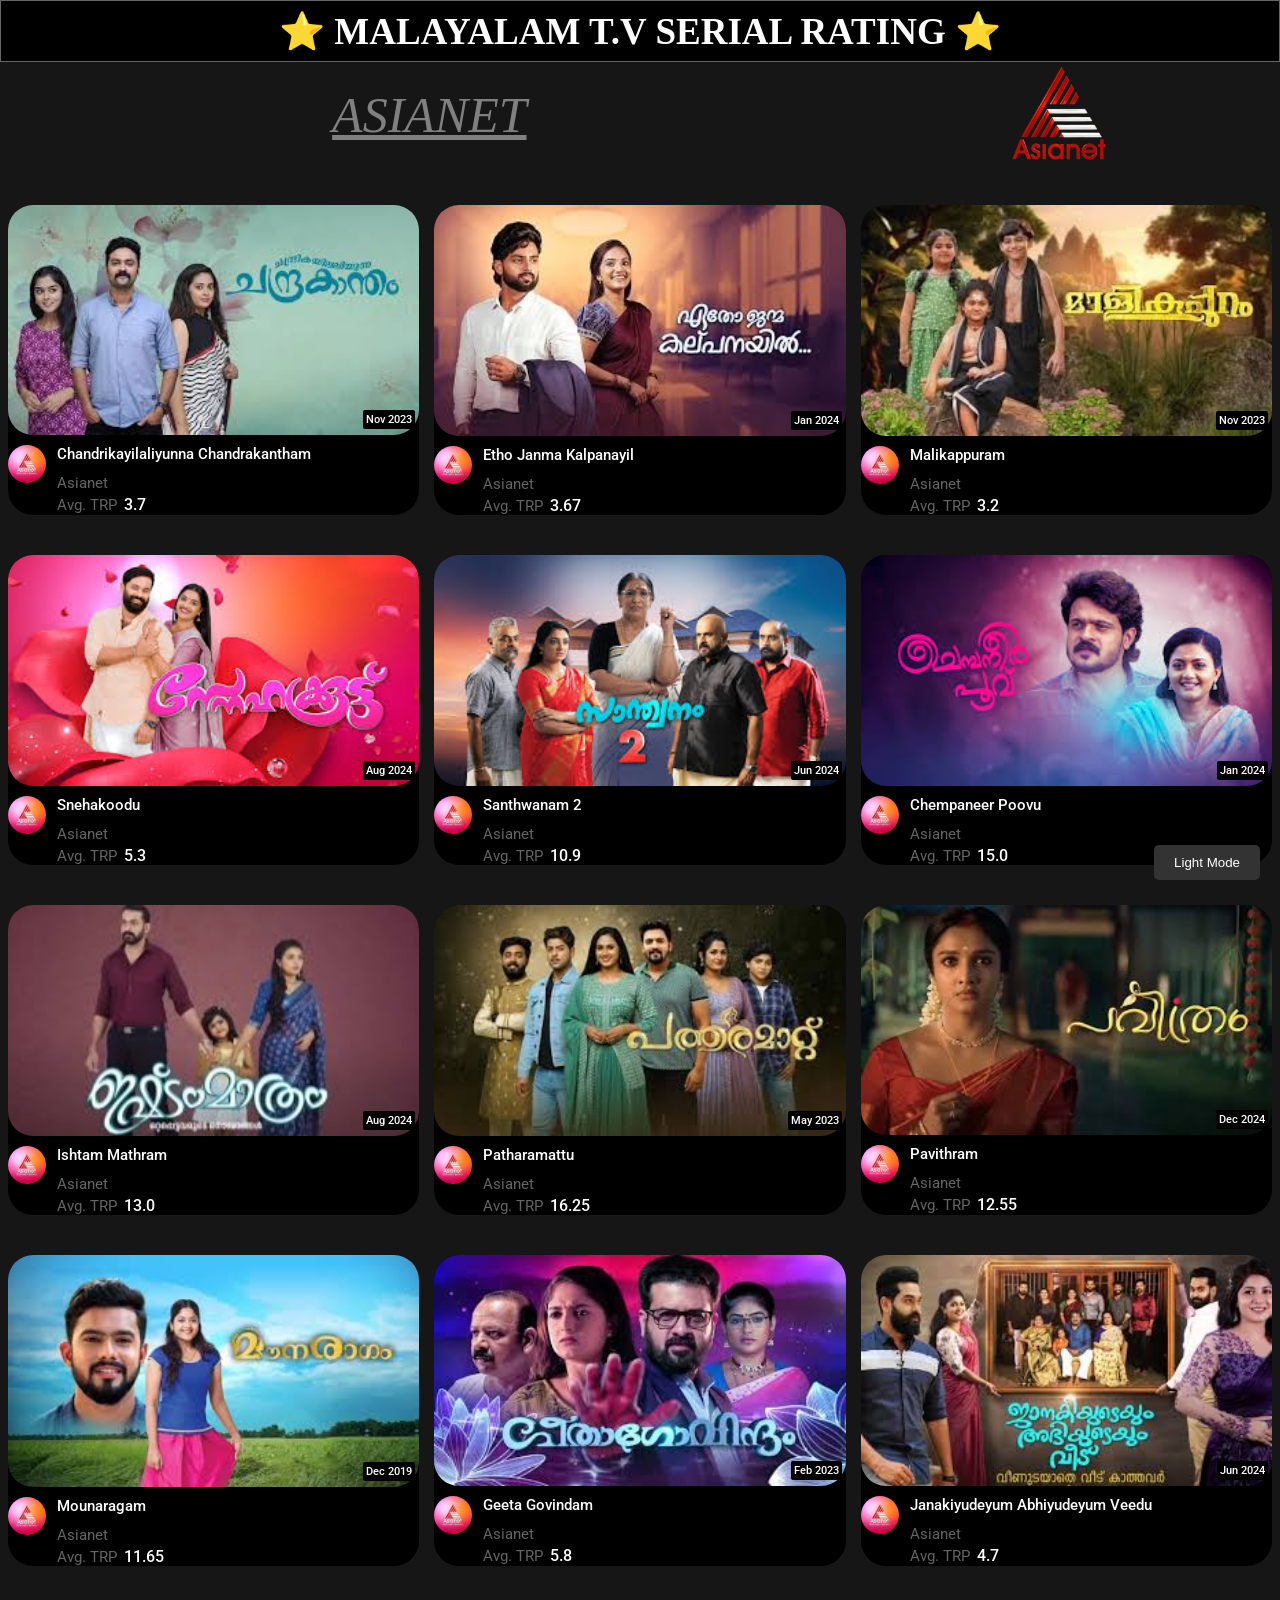
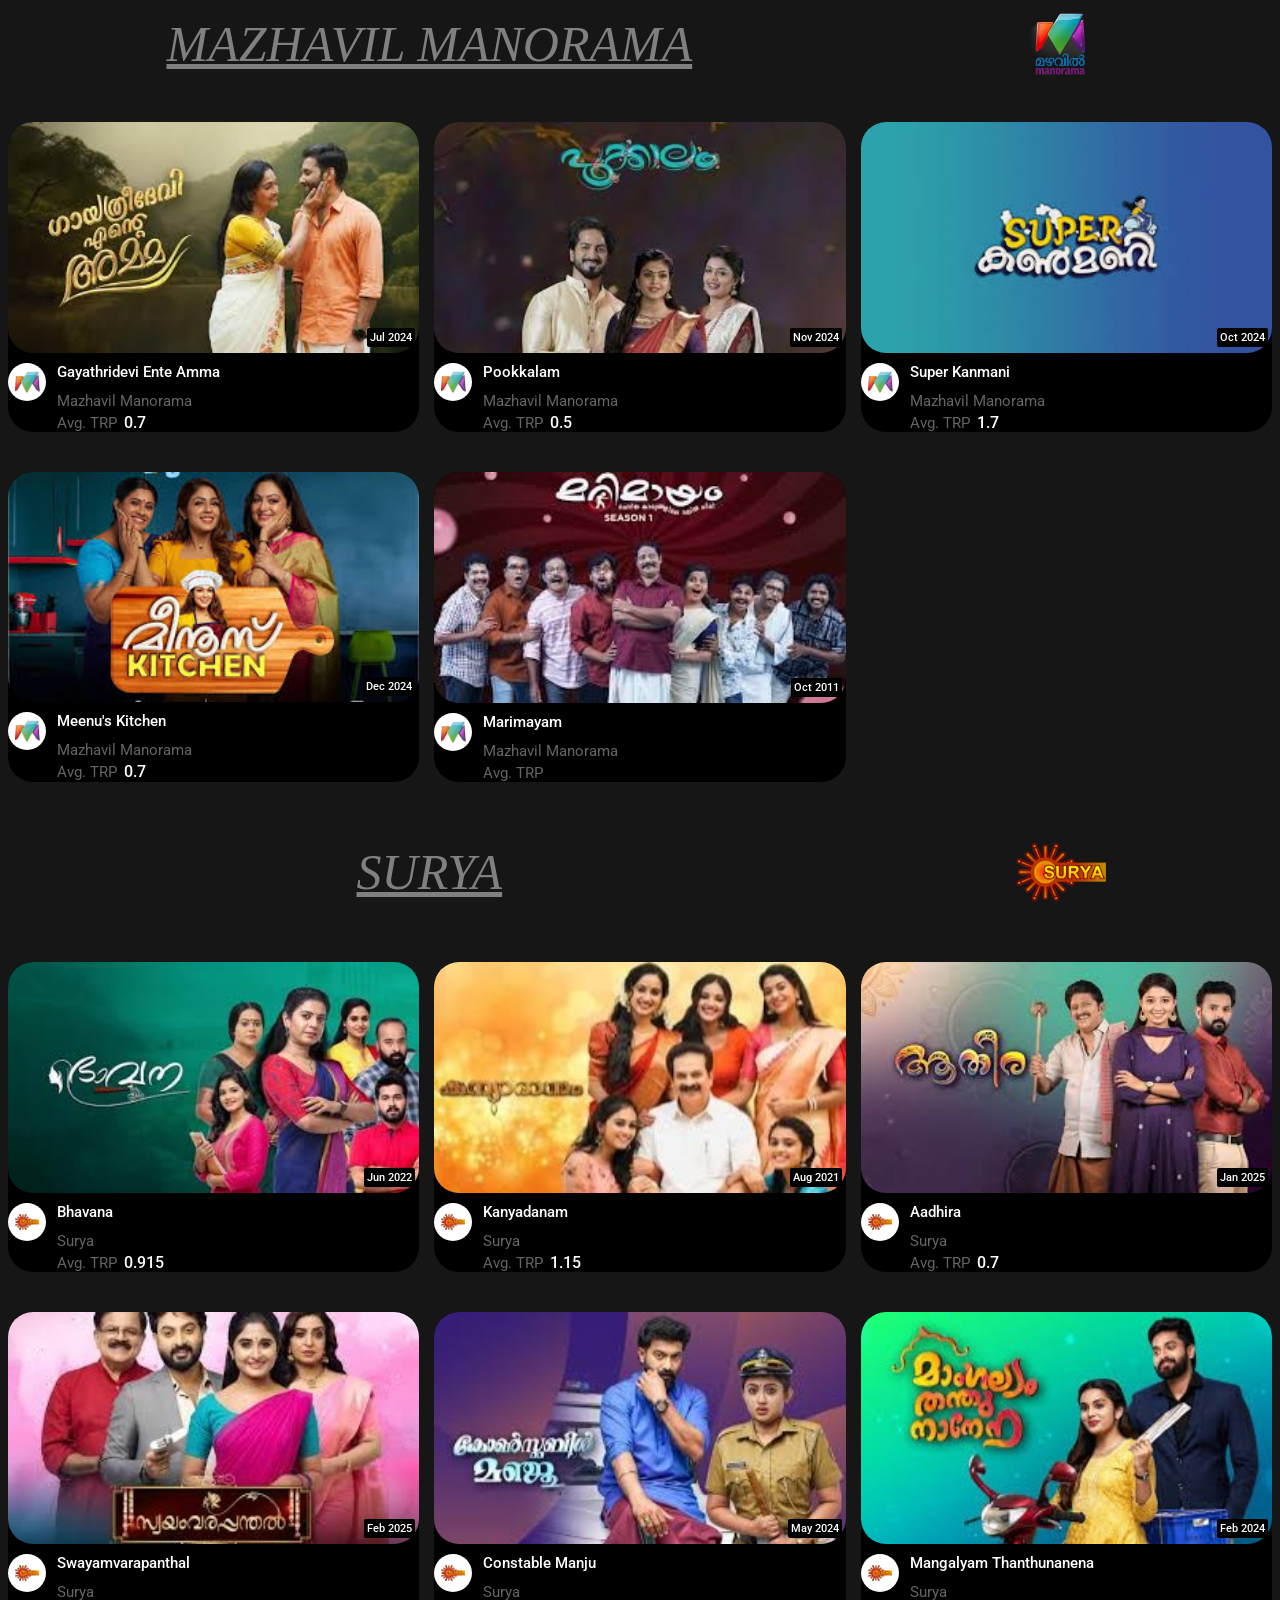
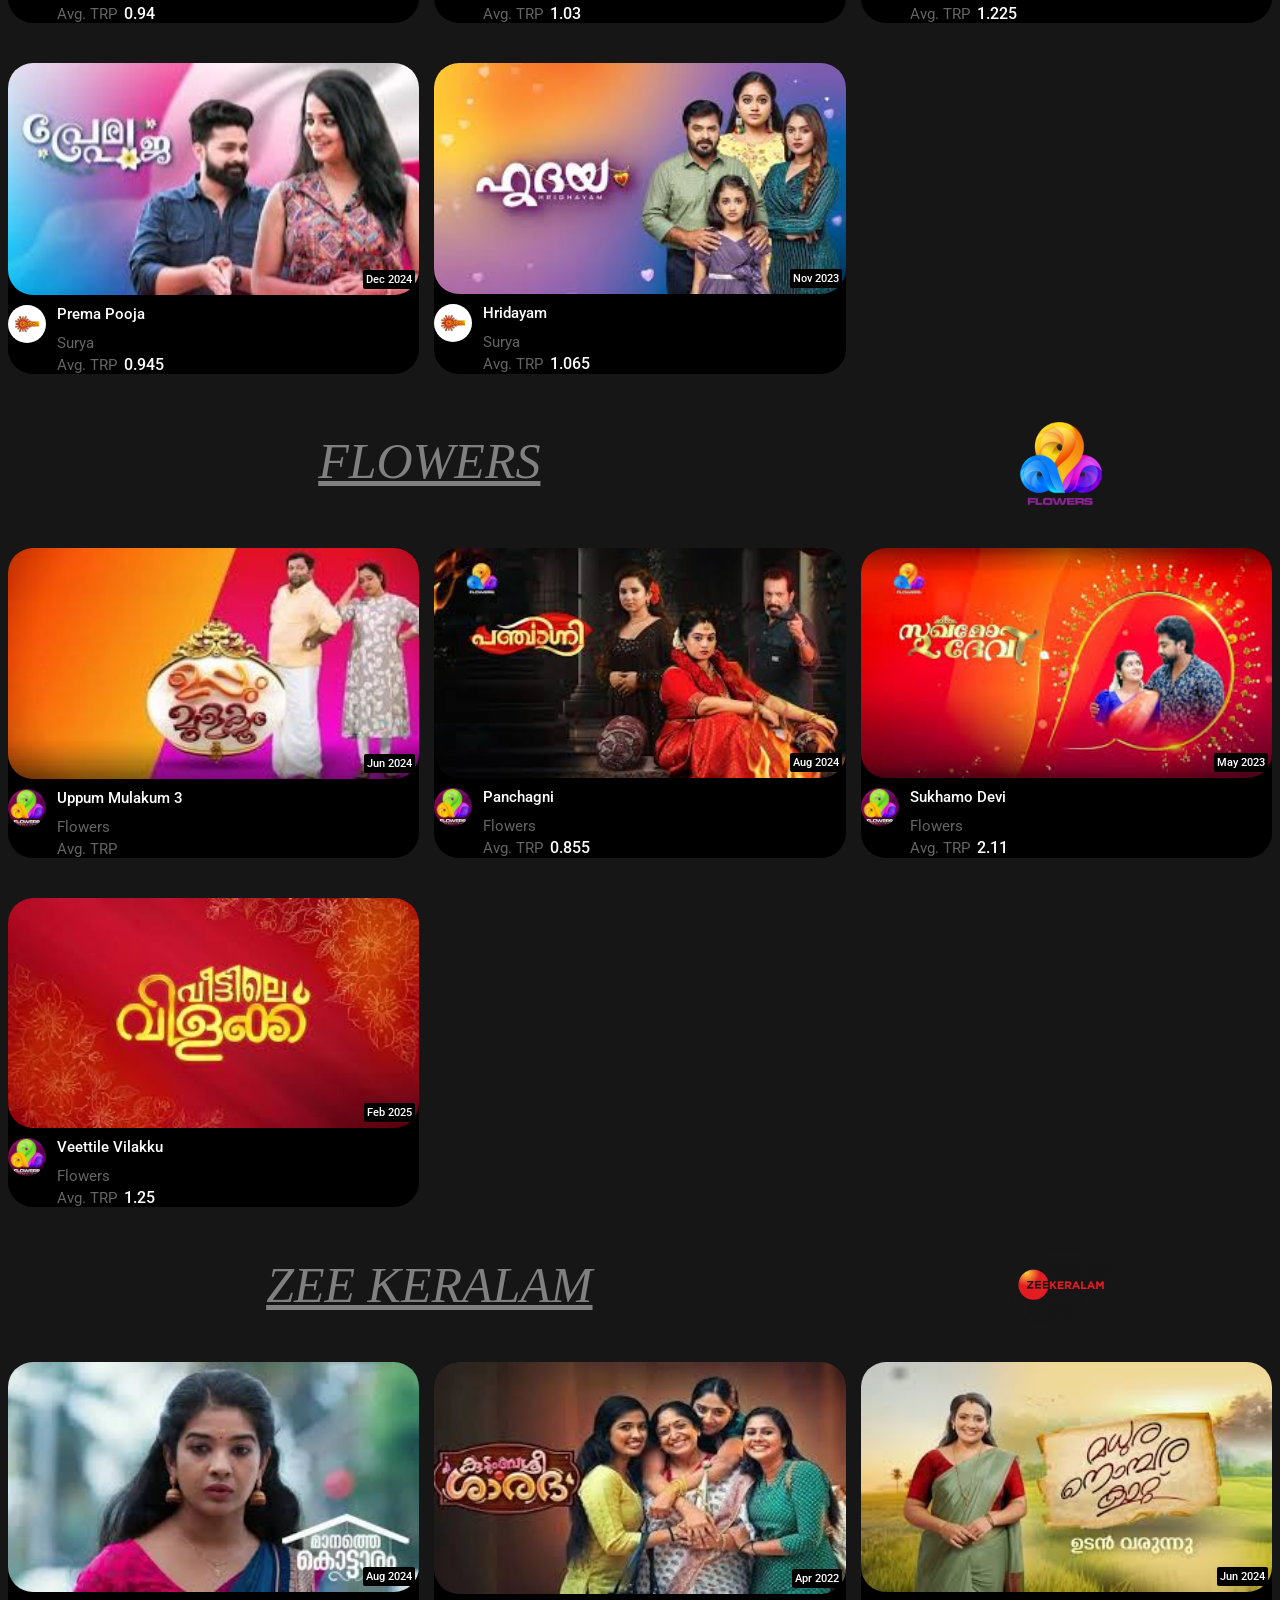
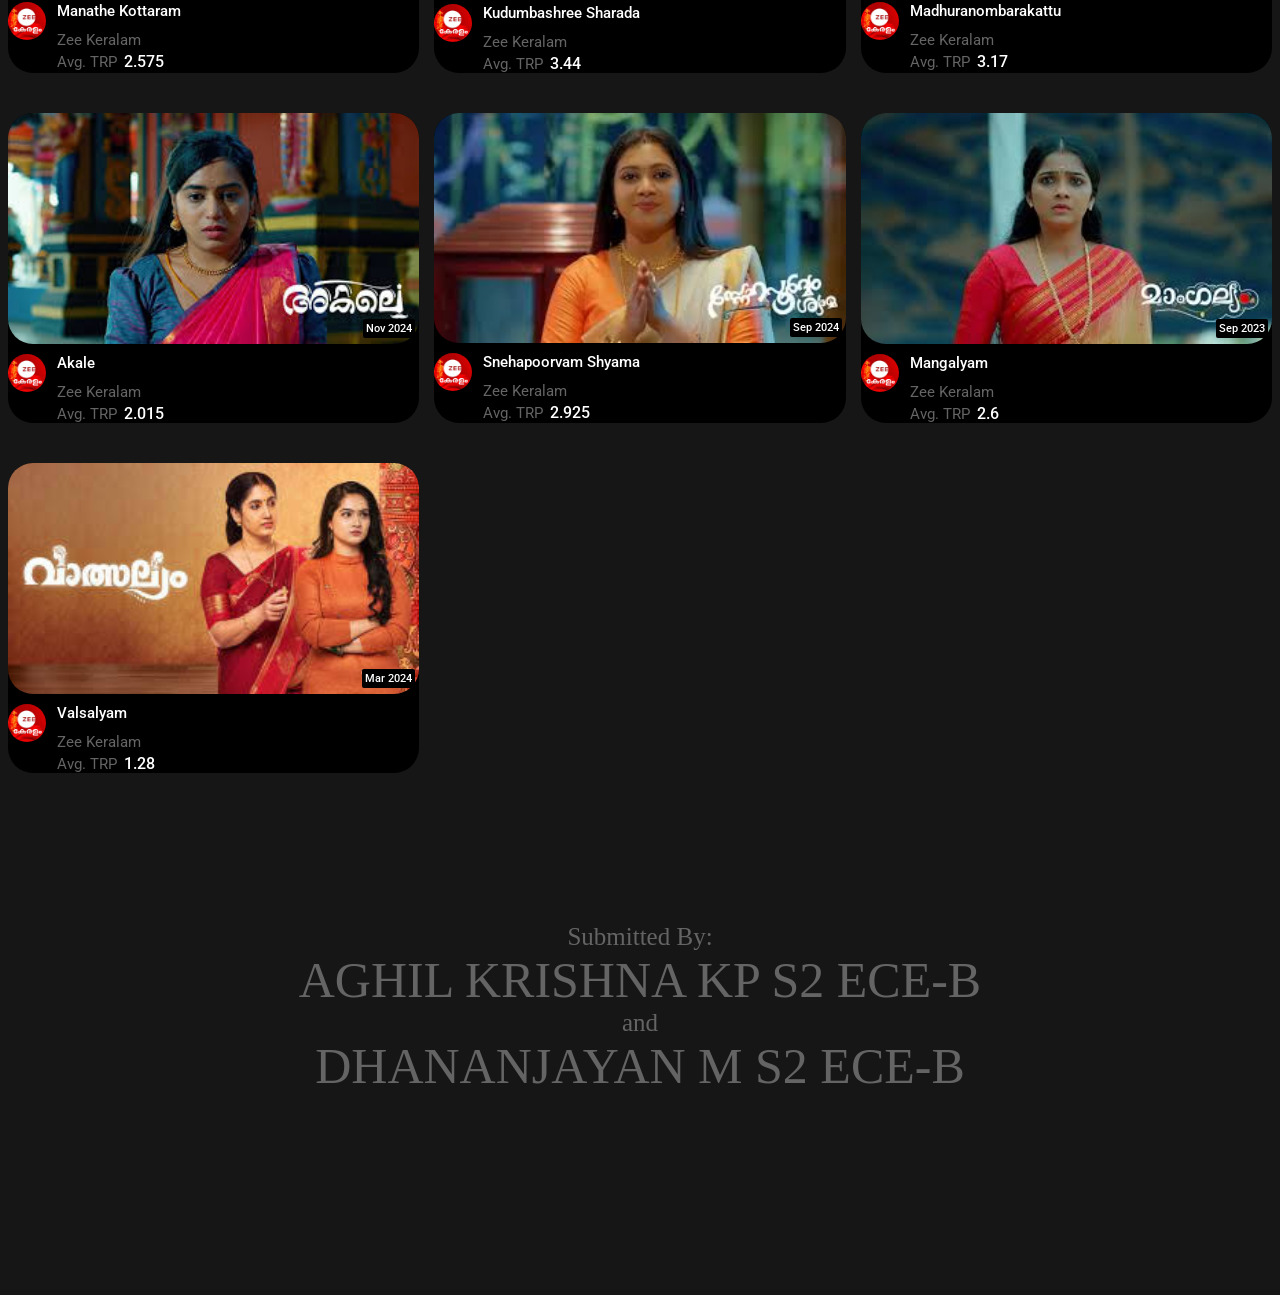
<file: index.html>
<!DOCTYPE html>
<html>
    <head>
        <title>TV Serials Rating</title>
        <link rel="preconnect" href="https://fonts.googleapis.com">
        <link rel="preconnect" href="https://fonts.gstatic.com" crossorigin>
        <link href="https://fonts.googleapis.com/css2?family=Emblema+One&family=Roboto:ital,wght@0,100..900;1,100..900&display=swap" rel="stylesheet">
        <link rel="stylesheet" href="styles/serials.css">
        <link rel="stylesheet" href="styles/general.css">
        <link rel="stylesheet" href="styles/header.css">
    </head>
    <body>
        <div class="header">
            <div class="heading">&#11088; MALAYALAM T.V SERIAL RATING &#11088;</div>
        </div>
        <div class="mainvideogrid">
            <div class="channel">
                <div class="channelname">ASIANET</div>
                <div class="channelimage"><img class="image" src="channellogo/image.png"></div>
            </div>
            <div class="videogrid">
                <div class="video">
                    <div class="videophoto"> <img class="img" src="Thumbnails/download.jpg">
                    <div class="time">Nov 2023</div></div>
                    <div class="under">
                        <div class="profile-photo"> <img class="small" src="channellogo/channels4_profile.jpg"></div>
                        <div class="details">
                            <p class="title">
                                Chandrikayilaliyunna Chandrakantham
                             </p>
                             <p class="author">
                                Asianet
                             </p>
                             <p class="status">
                                Avg. TRP <span class="trp">3.7</span>
                             </p>
                        </div>
                    </div>
                </div>
                <div class="video">
                    <div class="videophoto"> <img class="img" src="Thumbnails/download (1).jpg">
                    <div class="time">Jan 2024</div></div>
                    <div class="under">
                        <div class="profile-photo"> <img class="small" src="channellogo/channels4_profile.jpg"> </div>
                        <div class="details">
                            <p class="title">
                                Etho Janma Kalpanayil
                             </p>
                             <p class="author">
                                Asianet
                             </p>
                             <p class="status">
                                Avg. TRP <span class="trp">3.67</span>
                             </p>
                        </div>
                    </div>
                </div>
                <div class="video">
                    <div class="videophoto"> <img class="img" src="Thumbnails/download (2).jpg">
                        <div class="time">Nov 2023</div></div>
                    <div class="under">
                        <div class="profile-photo"> <img class="small" src="channellogo/channels4_profile.jpg"> </div>
                        <div class="details">
                            <p class="title">
                                Malikappuram
                             </p>
                             <p class="author">
                                Asianet
                             </p>
                             <p class="status">
                                Avg. TRP <span class="trp">3.2</span>
                             </p>
                        </div>
                    </div>
                </div>
                <div class="video">
                    <div class="videophoto"> <img class="img" src="Thumbnails/download (3).jpg">
                        <div class="time">Aug 2024</div></div>
                    <div class="under">
                        <div class="profile-photo"> <img class="small" src="channellogo/channels4_profile.jpg"> </div>
                        <div class="details">
                            <p class="title">
                                Snehakoodu
                             </p>
                             <p class="author">
                                Asianet
                             </p>
                             <p class="status">
                                Avg. TRP <span class="trp">5.3</span>
                             </p>
                        </div>
                    </div>
                </div>
                <div class="video">
                    <div class="videophoto"> <img class="img" src="Thumbnails/images.jpg">
                        <div class="time">Jun 2024</div></div>
                    <div class="under">
                        <div class="profile-photo"> <img class="small" src="channellogo/channels4_profile.jpg"> </div>
                        <div class="details">
                            <p class="title">
                                Santhwanam 2
                             </p>
                             <p class="author">
                                Asianet
                             </p>
                             <p class="status">
                                Avg. TRP <span class="trp">10.9</span>
                             </p>
                        </div>
                    </div>
                </div>
                <div class="video">
                    <div class="videophoto"> <img class="img" src="Thumbnails/images (1).jpg">
                        <div class="time">Jan 2024</div></div>
                    <div class="under">
                        <div class="profile-photo"> <img class="small" src="channellogo/channels4_profile.jpg"> </div>
                        <div class="details">
                            <p class="title">
                                Chempaneer Poovu
                             </p>
                             <p class="author">
                                Asianet
                             </p>
                             <p class="status">
                                Avg. TRP <span class="trp">15.0</span>
                             </p>
                        </div>
                    </div>
                </div>
                <div class="video">
                    <div class="videophoto"> <img class="img" src="Thumbnails/images (2).jpg">
                    <div class="time">Aug 2024</div></div>
                    <div class="under">
                        <div class="profile-photo"> <img class="small" src="channellogo/channels4_profile.jpg"> </div>
                        <div class="details">
                            <p class="title">
                                Ishtam Mathram
                             </p>
                             <p class="author">
                                 Asianet
                             </p>
                             <p class="status">
                                Avg. TRP <span class="trp">13.0</span>
                             </p>
                        </div>
                    </div>
                </div>
                <div class="video">
                    <div class="videophoto"> <img class="img" src="Thumbnails/download (4).jpg">
                    <div class="time">May 2023</div></div>
                    <div class="under">
                        <div class="profile-photo"> <img class="small" src="channellogo/channels4_profile.jpg"> </div>
                        <div class="details">
                            <p class="title">
                                Patharamattu
                             </p>
                             <p class="author">
                                Asianet
                             </p>
                             <p class="status">
                                Avg. TRP <span class="trp">16.25</span>
                             </p>
                        </div>
                    </div>
                </div>
                <div class="video">
                    <div class="videophoto"> <img class="img" src="Thumbnails/download (5).jpg">
                        <div class="time">Dec 2024</div></div>
                    <div class="under">
                        <div class="profile-photo"> <img class="small" src="channellogo/channels4_profile.jpg"> </div>
                        <div class="details">
                            <p class="title">
                                Pavithram
                             </p>
                             <p class="author">
                                Asianet
                             </p>
                             <p class="status">
                                Avg. TRP <span class="trp">12.55</span>
                             </p>
                        </div>
                    </div>
                </div>
                <div class="video">
                    <div class="videophoto"> <img class="img" src="Thumbnails/images (3).jpg">
                        <div class="time">Dec 2019</div></div>
                    <div class="under">
                        <div class="profile-photo"> <img class="small" src="channellogo/channels4_profile.jpg"> </div>
                        <div class="details">
                            <p class="title">
                                Mounaragam
                             </p>
                             <p class="author">
                                Asianet
                             </p>
                             <p class="status">
                                Avg. TRP <span class="trp">11.65</span>
                             </p>
                        </div>
                    </div>
                </div>
                <div class="video">
                    <div class="videophoto"> <img class="img" src="Thumbnails/download (6).jpg">
                        <div class="time">Feb 2023</div></div>
                    <div class="under">
                        <div class="profile-photo"> <img class="small" src="channellogo/channels4_profile.jpg"> </div>
                        <div class="details">
                            <p class="title">
                                Geeta Govindam
                             </p>
                             <p class="author">
                                Asianet
                             </p>
                             <p class="status">
                                Avg. TRP <span class="trp">5.8</span>
                             </p>
                        </div>
                    </div>
                </div>
                <div class="video">
                    <div class="videophoto"> <img class="img" src="Thumbnails/download (7).jpg">
                        <div class="time">Jun 2024</div></div>
                    <div class="under">
                        <div class="profile-photo"> <img class="small" src="channellogo/channels4_profile.jpg"> </div>
                        <div class="details">
                            <p class="title">
                                Janakiyudeyum Abhiyudeyum Veedu
                             </p>
                             <p class="author">
                                Asianet
                             </p>
                             <p class="status">
                                Avg. TRP <span class="trp">4.7</span>
                             </p>
                        </div>
                    </div>
                </div>
            </div>
            <div class="channel">
                <div class="channelname">MAZHAVIL MANORAMA</div>
                <div class="channelimage"><img class="image" src="channellogo/Mazhavil_Manorama.png"></div>
            </div>
            <div class="videogrid">
                <div class="video">
                    <div class="videophoto"> <img class="img" src="Thumbnails/download (8).jpg">
                    <div class="time">Jul 2024</div></div>
                    <div class="under">
                        <div class="profile-photo"> <img class="small" src="channellogo/unnamed.jpg"> </div>
                        <div class="details">
                            <p class="title">
                                Gayathridevi Ente Amma
                             </p>
                             <p class="author">
                                 Mazhavil Manorama
                             </p>
                             <p class="status">
                                Avg. TRP <span class="trp">0.7</span>
                             </p>
                        </div>
                    </div>
                </div>
                <div class="video">
                    <div class="videophoto"> <img class="img" src="Thumbnails/images (4).jpg">
                    <div class="time">Nov 2024</div></div>
                    <div class="under">
                        <div class="profile-photo"> <img class="small" src="channellogo/unnamed.jpg"> </div>
                        <div class="details">
                            <p class="title">
                                Pookkalam
                             </p>
                             <p class="author">
                                Mazhavil Manorama
                             </p>
                             <p class="status">
                                Avg. TRP <span class="trp">0.5</span>
                             </p>
                        </div>
                    </div>
                </div>
                <div class="video">
                    <div class="videophoto"> <img class="img" src="Thumbnails/download (9).jpg">
                        <div class="time">Oct 2024</div></div>
                    <div class="under">
                        <div class="profile-photo"> <img class="small" src="channellogo/unnamed.jpg"> </div>
                        <div class="details">
                            <p class="title">
                                Super Kanmani
                             </p>
                             <p class="author">
                                Mazhavil Manorama
                             </p>
                             <p class="status">
                                Avg. TRP <span class="trp">1.7</span>
                             </p>
                        </div>
                    </div>
                </div>
                <div class="video">
                    <div class="videophoto"> <img class="img" src="Thumbnails/download (10).jpg">
                        <div class="time">Dec 2024</div></div>
                    <div class="under">
                        <div class="profile-photo"> <img class="small" src="channellogo/unnamed.jpg"> </div>
                        <div class="details">
                            <p class="title">
                                Meenu's Kitchen
                             </p>
                             <p class="author">
                                Mazhavil Manorama
                             </p>
                             <p class="status">
                                Avg. TRP <span class="trp">0.7</span>
                             </p>
                        </div>
                    </div>
                </div>
                <div class="video">
                    <div class="videophoto"> <img class="img" src="Thumbnails/images (5).jpg">
                        <div class="time">Oct 2011</div></div>
                    <div class="under">
                        <div class="profile-photo"> <img class="small" src="channellogo/unnamed.jpg"> </div>
                        <div class="details">
                            <p class="title">
                                Marimayam
                             </p>
                             <p class="author">
                                Mazhavil Manorama
                             </p>
                             <p class="status">
                                Avg. TRP <span class="trp"></span>
                             </p>
                        </div>
                    </div>
                </div>
            </div>
            <div class="channel">
                <div class="channelname">SURYA</div>
                <div class="channelimage"><img class="image" src="channellogo/surya-tv-logo-280x280.png"></div>
            </div>
            <div class="videogrid">
                <div class="video">
                    <div class="videophoto"> <img class="img" src="Thumbnails/download (11).jpg">
                        <div class="time">Jun 2022</div></div>
                    <div class="under">
                        <div class="profile-photo"> <img class="small" src="channellogo/channels4_profile (1).jpg"> </div>
                        <div class="details">
                            <p class="title">
                                Bhavana
                             </p>
                             <p class="author">
                                Surya
                             </p>
                             <p class="status">
                                Avg. TRP <span class="trp">0.915</span>
                             </p>
                        </div>
                    </div>
                </div>
                <div class="video">
                    <div class="videophoto"> <img class="img" src="Thumbnails/download (12).jpg">
                    <div class="time">Aug 2021</div></div>
                    <div class="under">
                        <div class="profile-photo"> <img class="small" src="channellogo/channels4_profile (1).jpg"> </div>
                        <div class="details">
                            <p class="title">
                                Kanyadanam
                             </p>
                             <p class="author">
                                 Surya
                             </p>
                             <p class="status">
                                Avg. TRP <span class="trp">1.15</span>
                             </p>
                        </div>
                    </div>
                </div>
                <div class="video">
                    <div class="videophoto"> <img class="img" src="Thumbnails/download (13).jpg">
                    <div class="time">Jan 2025</div></div>
                    <div class="under">
                        <div class="profile-photo"> <img class="small" src="channellogo/channels4_profile (1).jpg"> </div>
                        <div class="details">
                            <p class="title">
                                Aadhira
                             </p>
                             <p class="author">
                                Surya
                             </p>
                             <p class="status">
                                Avg. TRP <span class="trp">0.7</span>
                             </p>
                        </div>
                    </div>
                </div>
                <div class="video">
                    <div class="videophoto"> <img class="img" src="Thumbnails/download (14).jpg">
                        <div class="time">Feb 2025</div></div>
                    <div class="under">
                        <div class="profile-photo"> <img class="small" src="channellogo/channels4_profile (1).jpg"> </div>
                        <div class="details">
                            <p class="title">
                                Swayamvarapanthal
                             </p>
                             <p class="author">
                                Surya
                             </p>
                             <p class="status">
                                Avg. TRP <span class="trp">0.94</span>
                             </p>
                        </div>
                    </div>
                </div>
                <div class="video">
                    <div class="videophoto"> <img class="img" src="Thumbnails/download (15).jpg">
                        <div class="time">May 2024</div></div>
                    <div class="under">
                        <div class="profile-photo"> <img class="small" src="channellogo/channels4_profile (1).jpg"> </div>
                        <div class="details">
                            <p class="title">
                                Constable Manju
                             </p>
                             <p class="author">
                                Surya
                             </p>
                             <p class="status">
                                Avg. TRP <span class="trp">1.03</span>
                             </p>
                        </div>
                    </div>
                </div>
                <div class="video">
                    <div class="videophoto"> <img class="img" src="Thumbnails/download (16).jpg">
                        <div class="time">Feb 2024</div></div>
                    <div class="under">
                        <div class="profile-photo"> <img class="small" src="channellogo/channels4_profile (1).jpg"> </div>
                        <div class="details">
                            <p class="title">
                                Mangalyam Thanthunanena
                             </p>
                             <p class="author">
                                Surya
                             </p>
                             <p class="status">
                                Avg. TRP <span class="trp">1.225</span>
                             </p>
                        </div>
                    </div>
                </div>
                <div class="video">
                    <div class="videophoto"> <img class="img" src="Thumbnails/download (17).jpg">
                        <div class="time">Dec 2024</div></div>
                    <div class="under">
                        <div class="profile-photo"> <img class="small" src="channellogo/channels4_profile (1).jpg"> </div>
                        <div class="details">
                            <p class="title">
                                Prema Pooja
                             </p>
                             <p class="author">
                                Surya
                             </p>
                             <p class="status">
                                Avg. TRP <span class="trp">0.945</span>
                             </p>
                        </div>
                    </div>
                </div>
                <div class="video">
                    <div class="videophoto"> <img class="img" src="Thumbnails/download (18).jpg">
                    <div class="time">Nov 2023</div></div>
                    <div class="under">
                        <div class="profile-photo"> <img class="small" src="channellogo/channels4_profile (1).jpg"> </div>
                        <div class="details">
                            <p class="title">
                                Hridayam
                             </p>
                             <p class="author">
                                 Surya
                             </p>
                             <p class="status">
                                Avg. TRP <span class="trp">1.065</span>
                             </p>
                        </div>
                    </div>
                </div>
            </div>
            <div class="channel">
                <div class="channelname">FLOWERS</div>
                <div class="channelimage"><img class="image" src="channellogo/flowers_logo_high_res-300x282.png"></div>
            </div>
            <div class="videogrid">
                <div class="video">
                    <div class="videophoto"> <img class="img" src="Thumbnails/download (19).jpg">
                    <div class="time">Jun 2024</div></div>
                    <div class="under">
                        <div class="profile-photo"> <img class="small" src="channellogo/unnamed (1).jpg"> </div>
                        <div class="details">
                            <p class="title">
                                Uppum Mulakum 3
                             </p>
                             <p class="author">
                                Flowers
                             </p>
                             <p class="status">
                                Avg. TRP <span class="trp"></span>
                             </p>
                        </div>
                    </div>
                </div>
                <div class="video">
                    <div class="videophoto"> <img class="img" src="Thumbnails/download (20).jpg">
                        <div class="time">Aug 2024</div></div>
                    <div class="under">
                        <div class="profile-photo"> <img class="small" src="channellogo/unnamed (1).jpg"> </div>
                        <div class="details">
                            <p class="title">
                                Panchagni
                             </p>
                             <p class="author">
                                Flowers
                             </p>
                             <p class="status">
                                Avg. TRP <span class="trp">0.855</span>
                             </p>
                        </div>
                    </div>
                </div>
                <div class="video">
                    <div class="videophoto"> <img class="img" src="Thumbnails/images (6).jpg">
                        <div class="time">May 2023</div></div>
                    <div class="under">
                        <div class="profile-photo"> <img class="small" src="channellogo/unnamed (1).jpg"> </div>
                        <div class="details">
                            <p class="title">
                                Sukhamo Devi
                             </p>
                             <p class="author">
                                Flowers
                             </p>
                             <p class="status">
                                Avg. TRP <span class="trp">2.11</span>
                             </p>
                        </div>
                    </div>
                </div>
                <div class="video">
                    <div class="videophoto"> <img class="img" src="Thumbnails/download (21).jpg">
                        <div class="time">Feb 2025</div></div>
                    <div class="under">
                        <div class="profile-photo"> <img class="small" src="channellogo/unnamed (1).jpg"> </div>
                        <div class="details">
                            <p class="title">
                                Veettile Vilakku
                             </p>
                             <p class="author">
                                Flowers
                             </p>
                             <p class="status">
                                Avg. TRP <span class="trp">1.25</span>
                             </p>
                        </div>
                    </div>
                </div>
            </div>
            <div class="channel">
                <div class="channelname">ZEE KERALAM</div>
                <div class="channelimage"><img class="image" src="channellogo/Zee-Keralam-Logo-300x225.png"></div>
            </div>
            <div class="videogrid">
                <div class="video">
                    <div class="videophoto"> <img class="img" src="Thumbnails/download (22).jpg">
                        <div class="time">Aug 2024</div></div>
                    <div class="under">
                        <div class="profile-photo"> <img class="small" src="channellogo/channels4_profile (2).jpg"> </div>
                        <div class="details">
                            <p class="title">
                                Manathe Kottaram
                             </p>
                             <p class="author">
                                Zee Keralam
                             </p>
                             <p class="status">
                                Avg. TRP <span class="trp">2.575</span>
                             </p>
                        </div>
                    </div>
                </div>
                <div class="video">
                    <div class="videophoto"> <img class="img" src="Thumbnails/download (23).jpg">
                    <div class="time">Apr 2022</div></div>
                    <div class="under">
                        <div class="profile-photo"> <img class="small" src="channellogo/channels4_profile (2).jpg"> </div>
                        <div class="details">
                            <p class="title">
                                Kudumbashree Sharada
                             </p>
                             <p class="author">
                                Zee Keralam
                             </p>
                             <p class="status">
                                Avg. TRP <span class="trp">3.44</span>
                             </p>
                        </div>
                    </div>
                </div>
                <div class="video">
                    <div class="videophoto"> <img class="img" src="Thumbnails/download (24).jpg">
                    <div class="time">Jun 2024</div></div>
                    <div class="under">
                        <div class="profile-photo"> <img class="small" src="channellogo/channels4_profile (2).jpg"> </div>
                        <div class="details">
                            <p class="title">
                                Madhuranombarakattu
                             </p>
                             <p class="author">
                                Zee Keralam
                             </p>
                             <p class="status">
                                Avg. TRP <span class="trp">3.17</span>
                             </p>
                        </div>
                    </div>
                </div>
                <div class="video">
                    <div class="videophoto"> <img class="img" src="Thumbnails/download (25).jpg">
                        <div class="time">Nov 2024</div></div>
                    <div class="under">
                        <div class="profile-photo"> <img class="small" src="channellogo/channels4_profile (2).jpg"> </div>
                        <div class="details">
                            <p class="title">
                                Akale
                             </p>
                             <p class="author">
                                Zee Keralam
                             </p>
                             <p class="status">
                                Avg. TRP <span class="trp">2.015</span>
                             </p>
                        </div>
                    </div>
                </div>
                <div class="video">
                    <div class="videophoto"> <img class="img" src="Thumbnails/download (26).jpg">
                        <div class="time">Sep 2024</div></div>
                    <div class="under">
                        <div class="profile-photo"> <img class="small" src="channellogo/channels4_profile (2).jpg"> </div>
                        <div class="details">
                            <p class="title">
                                Snehapoorvam Shyama
                             </p>
                             <p class="author">
                                Zee Keralam
                             </p>
                             <p class="status">
                                Avg. TRP <span class="trp">2.925</span>
                             </p>
                        </div>
                    </div>
                </div>
                <div class="video">
                    <div class="videophoto"> <img class="img" src="Thumbnails/download (27).jpg">
                        <div class="time">Sep 2023</div></div>
                    <div class="under">
                        <div class="profile-photo"> <img class="small" src="channellogo/channels4_profile (2).jpg"> </div>
                        <div class="details">
                            <p class="title">
                                Mangalyam
                             </p>
                             <p class="author">
                                Zee Keralam
                             </p>
                             <p class="status">
                                Avg. TRP <span class="trp">2.6</span>
                             </p>
                        </div>
                    </div>
                </div>
                <div class="video">
                    <div class="videophoto"> <img class="img" src="Thumbnails/download (28).jpg">
                        <div class="time">Mar 2024</div></div>
                    <div class="under">
                        <div class="profile-photo"> <img class="small" src="channellogo/channels4_profile (2).jpg"> </div>
                        <div class="details">
                            <p class="title">
                                Valsalyam
                             </p>
                             <p class="author">
                                Zee Keralam
                             </p>
                             <p class="status">
                                Avg. TRP <span class="trp">1.28</span>
                             </p>
                        </div>
                    </div>
                </div>
            </div>
        </div>
        <div class="names">
            <div style="font-size:25px;">Submitted By:</div>
            <div>AGHIL KRISHNA KP S2 ECE-B</div>
            <div style="font-size:25px;">and</div>
            <div>DHANANJAYAN M S2 ECE-B</div>
        </div>
        <script src="scripts/script.js"></script>
    </body>
</html>
</file>
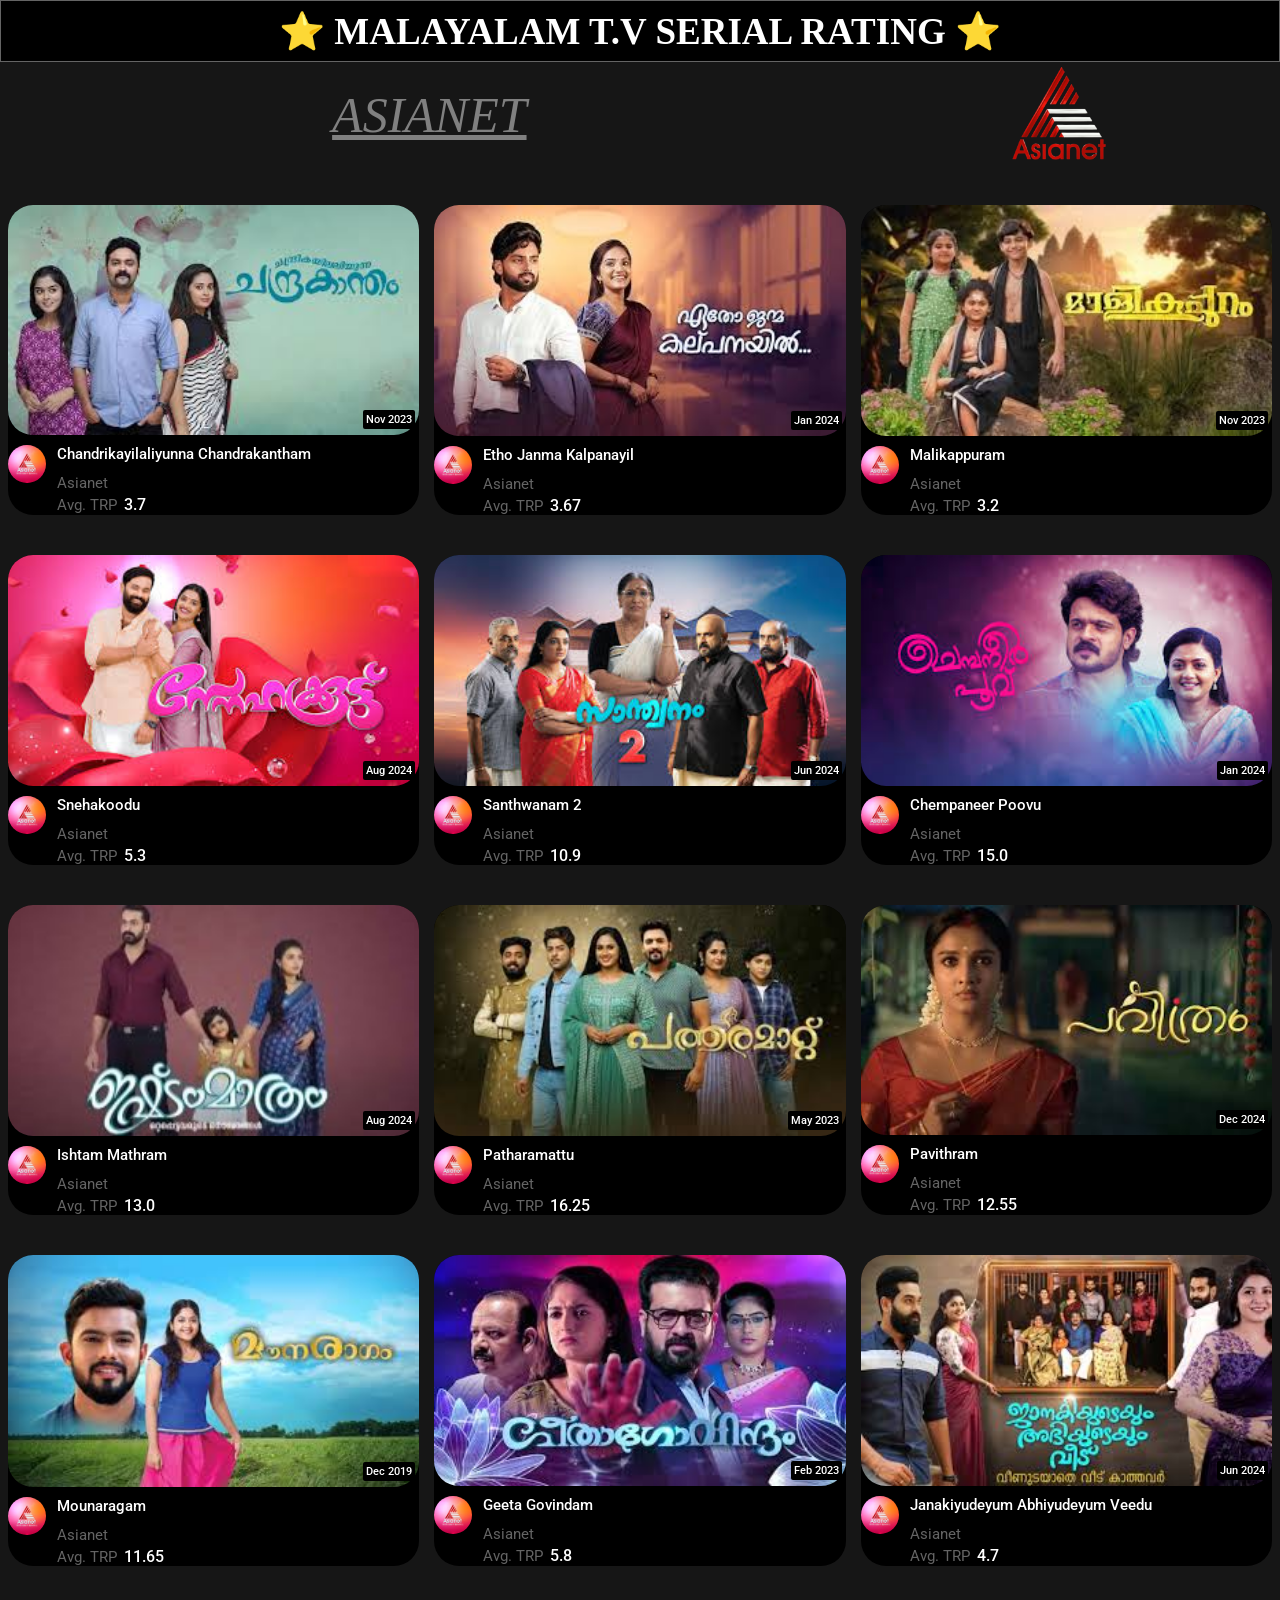
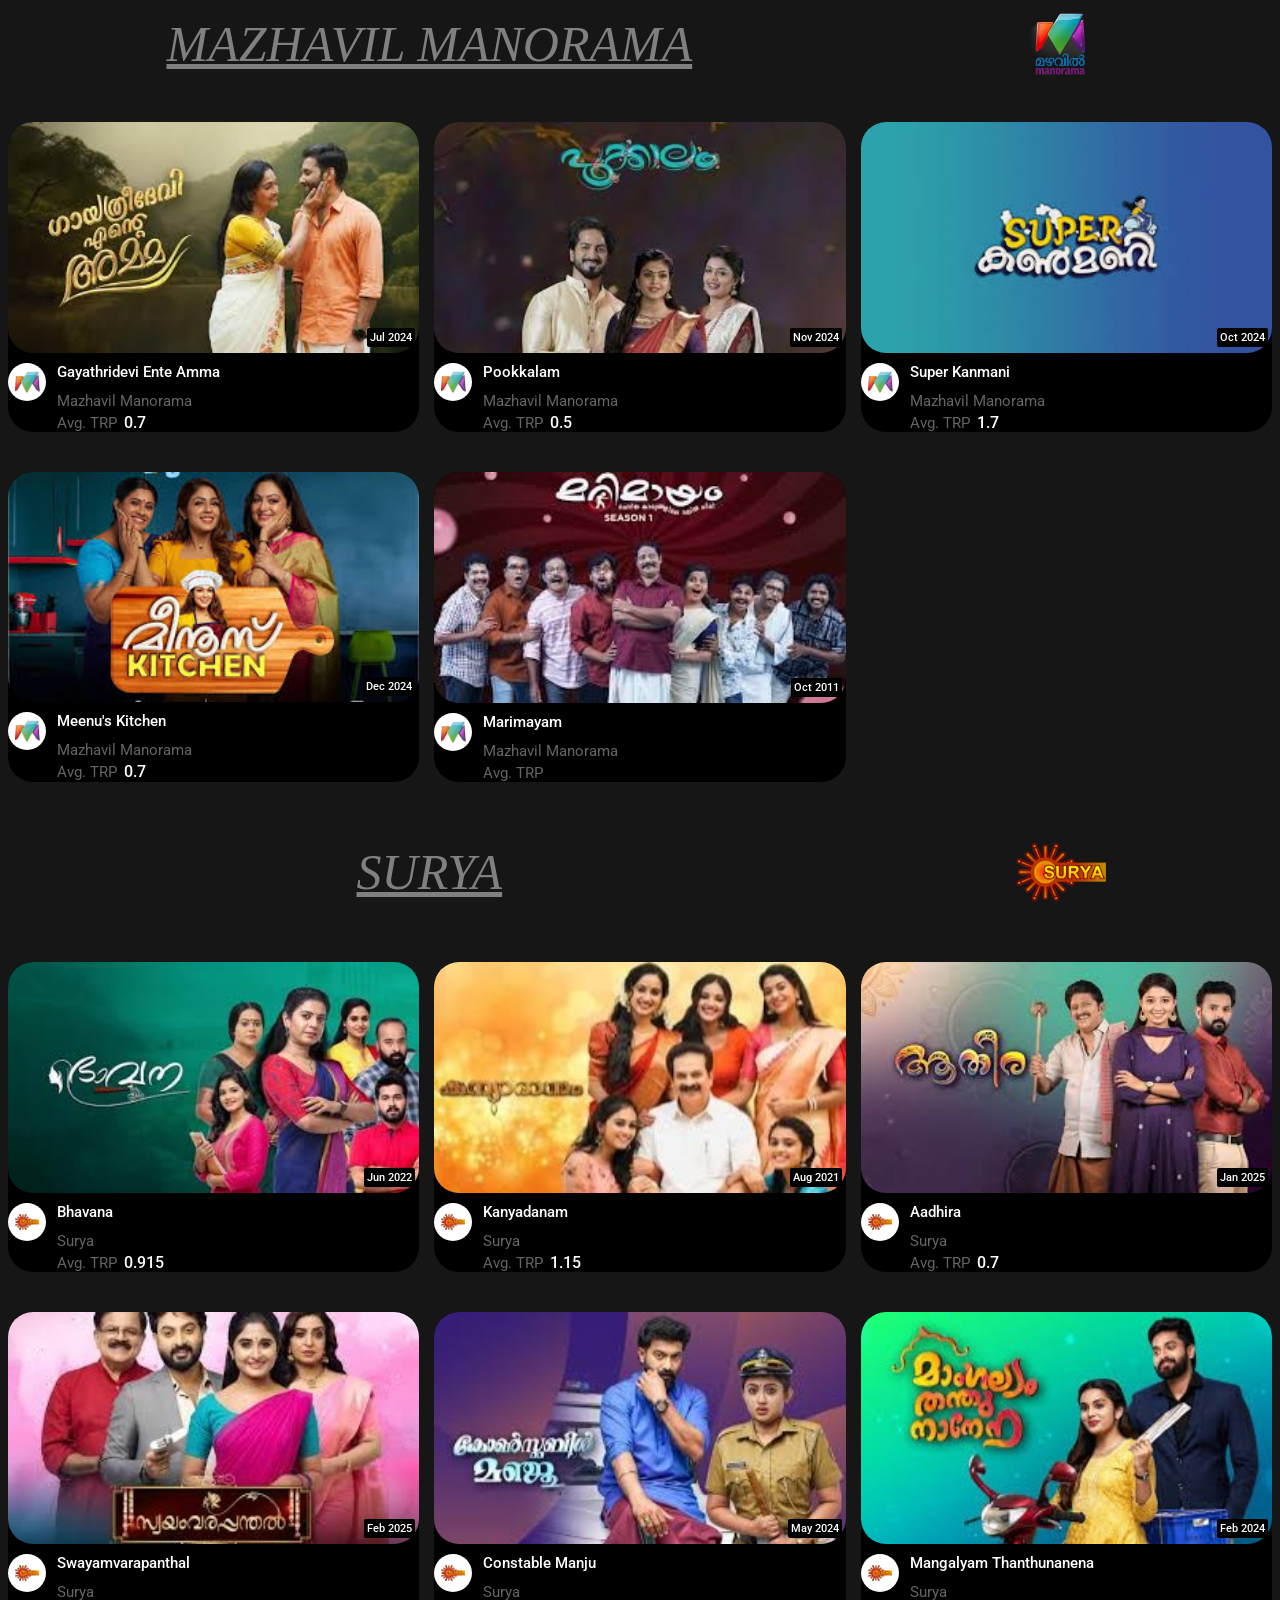
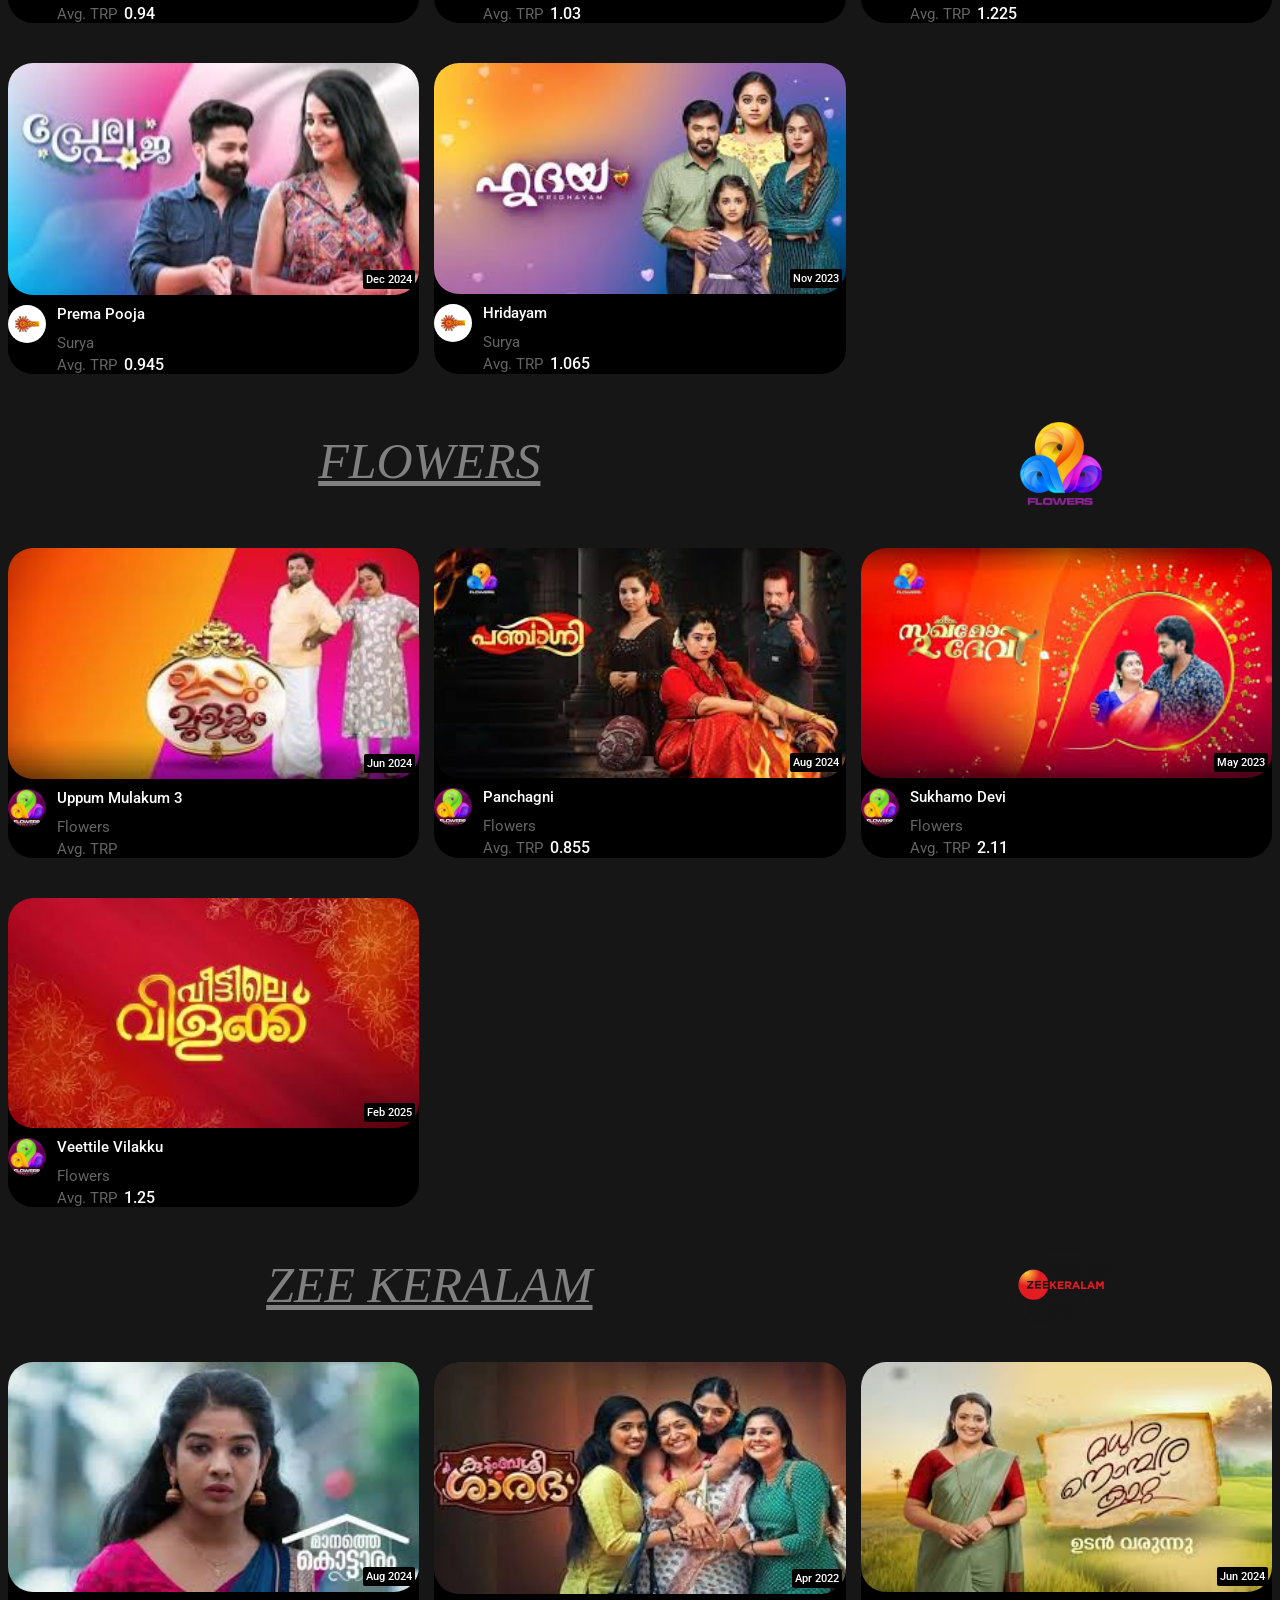
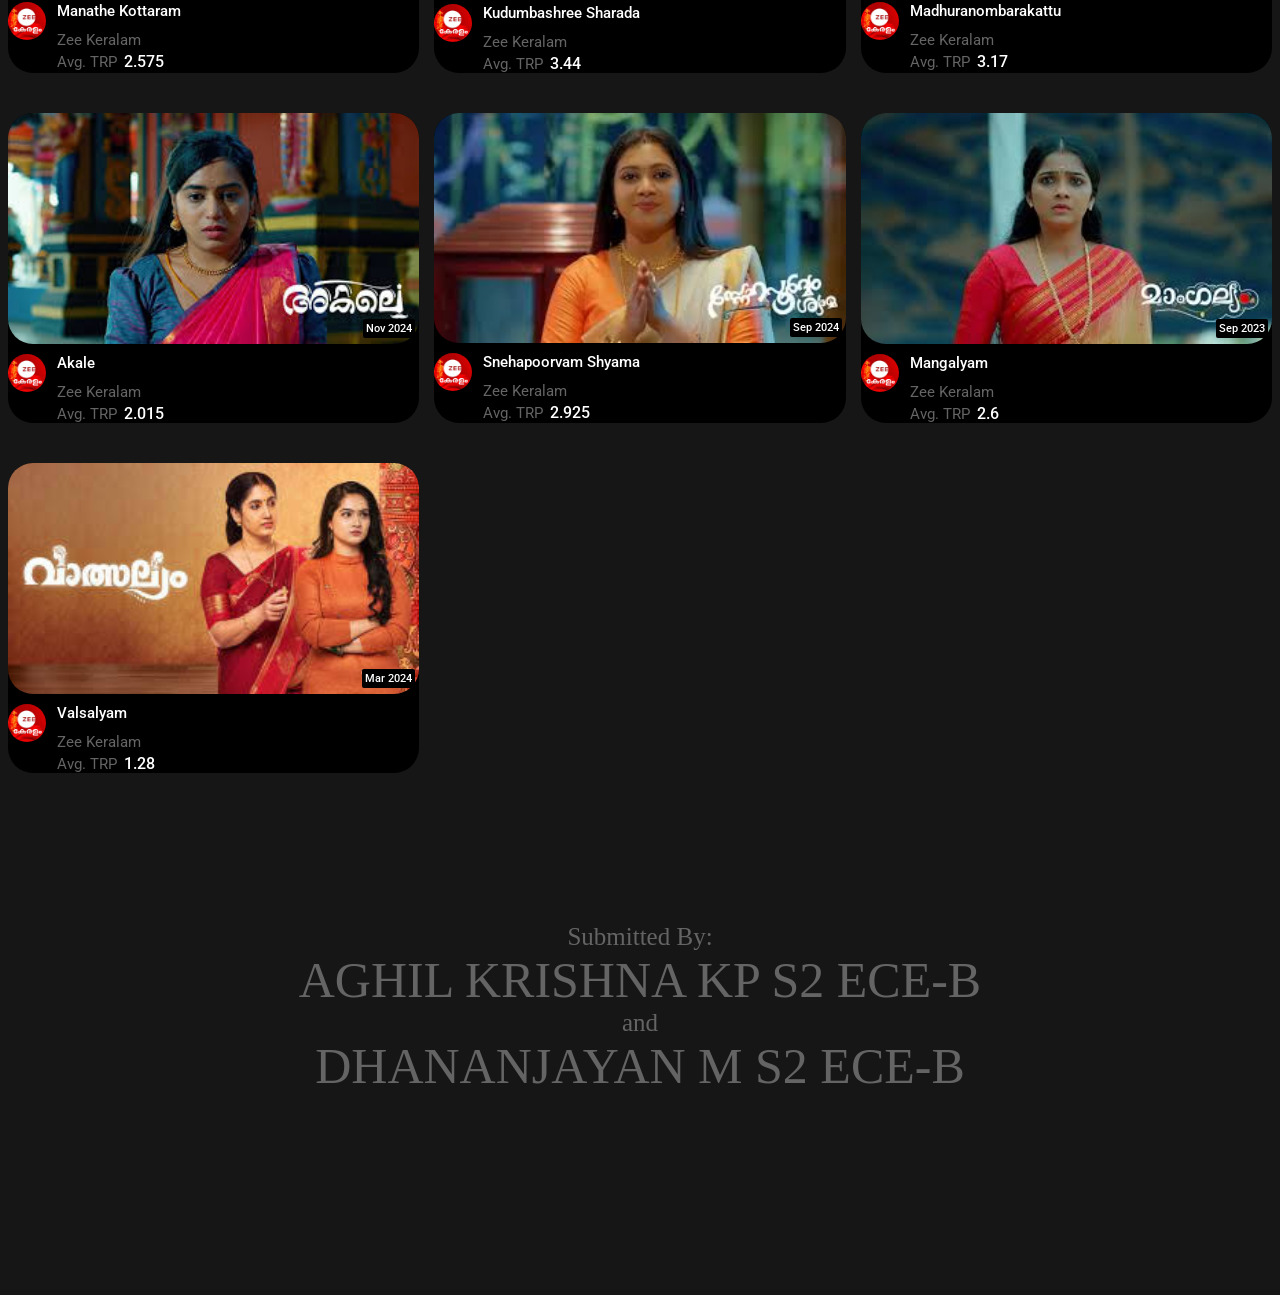
<file: Courseproject.html>
<!DOCTYPE html>
<html>
    <head>
        <title>TV Serials Rating</title>
        <link rel="preconnect" href="https://fonts.googleapis.com">
        <link rel="preconnect" href="https://fonts.gstatic.com" crossorigin>
        <link href="https://fonts.googleapis.com/css2?family=Emblema+One&family=Roboto:ital,wght@0,100..900;1,100..900&display=swap" rel="stylesheet">
        <link rel="stylesheet" href="styles/serials.css">
        <link rel="stylesheet" href="styles/general.css">
        <link rel="stylesheet" href="styles/header.css">
    </head>
    <body>
        <div class="header">
            <div class="heading">&#11088; MALAYALAM T.V SERIAL RATING &#11088;</div>
        </div>
        <div class="mainvideogrid">
            <div class="channel">
                <div class="channelname">ASIANET</div>
                <div class="channelimage"><img class="image" src="channellogo/image.png"></div>
            </div>
            <div class="videogrid">
                <div class="video">
                    <div class="videophoto"> <img class="img" src="Thumbnails/download.jpg">
                    <div class="time">Nov 2023</div></div>
                    <div class="under">
                        <div class="profile-photo"> <img class="small" src="channellogo/channels4_profile.jpg"></div>
                        <div class="details">
                            <p class="title">
                                Chandrikayilaliyunna Chandrakantham
                             </p>
                             <p class="author">
                                Asianet
                             </p>
                             <p class="status">
                                Avg. TRP <span class="trp">3.7</span>
                             </p>
                        </div>
                    </div>
                </div>
                <div class="video">
                    <div class="videophoto"> <img class="img" src="Thumbnails/download (1).jpg">
                    <div class="time">Jan 2024</div></div>
                    <div class="under">
                        <div class="profile-photo"> <img class="small" src="channellogo/channels4_profile.jpg"> </div>
                        <div class="details">
                            <p class="title">
                                Etho Janma Kalpanayil
                             </p>
                             <p class="author">
                                Asianet
                             </p>
                             <p class="status">
                                Avg. TRP <span class="trp">3.67</span>
                             </p>
                        </div>
                    </div>
                </div>
                <div class="video">
                    <div class="videophoto"> <img class="img" src="Thumbnails/download (2).jpg">
                        <div class="time">Nov 2023</div></div>
                    <div class="under">
                        <div class="profile-photo"> <img class="small" src="channellogo/channels4_profile.jpg"> </div>
                        <div class="details">
                            <p class="title">
                                Malikappuram
                             </p>
                             <p class="author">
                                Asianet
                             </p>
                             <p class="status">
                                Avg. TRP <span class="trp">3.2</span>
                             </p>
                        </div>
                    </div>
                </div>
                <div class="video">
                    <div class="videophoto"> <img class="img" src="Thumbnails/download (3).jpg">
                        <div class="time">Aug 2024</div></div>
                    <div class="under">
                        <div class="profile-photo"> <img class="small" src="channellogo/channels4_profile.jpg"> </div>
                        <div class="details">
                            <p class="title">
                                Snehakoodu
                             </p>
                             <p class="author">
                                Asianet
                             </p>
                             <p class="status">
                                Avg. TRP <span class="trp">5.3</span>
                             </p>
                        </div>
                    </div>
                </div>
                <div class="video">
                    <div class="videophoto"> <img class="img" src="Thumbnails/images.jpg">
                        <div class="time">Jun 2024</div></div>
                    <div class="under">
                        <div class="profile-photo"> <img class="small" src="channellogo/channels4_profile.jpg"> </div>
                        <div class="details">
                            <p class="title">
                                Santhwanam 2
                             </p>
                             <p class="author">
                                Asianet
                             </p>
                             <p class="status">
                                Avg. TRP <span class="trp">10.9</span>
                             </p>
                        </div>
                    </div>
                </div>
                <div class="video">
                    <div class="videophoto"> <img class="img" src="Thumbnails/images (1).jpg">
                        <div class="time">Jan 2024</div></div>
                    <div class="under">
                        <div class="profile-photo"> <img class="small" src="channellogo/channels4_profile.jpg"> </div>
                        <div class="details">
                            <p class="title">
                                Chempaneer Poovu
                             </p>
                             <p class="author">
                                Asianet
                             </p>
                             <p class="status">
                                Avg. TRP <span class="trp">15.0</span>
                             </p>
                        </div>
                    </div>
                </div>
                <div class="video">
                    <div class="videophoto"> <img class="img" src="Thumbnails/images (2).jpg">
                    <div class="time">Aug 2024</div></div>
                    <div class="under">
                        <div class="profile-photo"> <img class="small" src="channellogo/channels4_profile.jpg"> </div>
                        <div class="details">
                            <p class="title">
                                Ishtam Mathram
                             </p>
                             <p class="author">
                                 Asianet
                             </p>
                             <p class="status">
                                Avg. TRP <span class="trp">13.0</span>
                             </p>
                        </div>
                    </div>
                </div>
                <div class="video">
                    <div class="videophoto"> <img class="img" src="Thumbnails/download (4).jpg">
                    <div class="time">May 2023</div></div>
                    <div class="under">
                        <div class="profile-photo"> <img class="small" src="channellogo/channels4_profile.jpg"> </div>
                        <div class="details">
                            <p class="title">
                                Patharamattu
                             </p>
                             <p class="author">
                                Asianet
                             </p>
                             <p class="status">
                                Avg. TRP <span class="trp">16.25</span>
                             </p>
                        </div>
                    </div>
                </div>
                <div class="video">
                    <div class="videophoto"> <img class="img" src="Thumbnails/download (5).jpg">
                        <div class="time">Dec 2024</div></div>
                    <div class="under">
                        <div class="profile-photo"> <img class="small" src="channellogo/channels4_profile.jpg"> </div>
                        <div class="details">
                            <p class="title">
                                Pavithram
                             </p>
                             <p class="author">
                                Asianet
                             </p>
                             <p class="status">
                                Avg. TRP <span class="trp">12.55</span>
                             </p>
                        </div>
                    </div>
                </div>
                <div class="video">
                    <div class="videophoto"> <img class="img" src="Thumbnails/images (3).jpg">
                        <div class="time">Dec 2019</div></div>
                    <div class="under">
                        <div class="profile-photo"> <img class="small" src="channellogo/channels4_profile.jpg"> </div>
                        <div class="details">
                            <p class="title">
                                Mounaragam
                             </p>
                             <p class="author">
                                Asianet
                             </p>
                             <p class="status">
                                Avg. TRP <span class="trp">11.65</span>
                             </p>
                        </div>
                    </div>
                </div>
                <div class="video">
                    <div class="videophoto"> <img class="img" src="Thumbnails/download (6).jpg">
                        <div class="time">Feb 2023</div></div>
                    <div class="under">
                        <div class="profile-photo"> <img class="small" src="channellogo/channels4_profile.jpg"> </div>
                        <div class="details">
                            <p class="title">
                                Geeta Govindam
                             </p>
                             <p class="author">
                                Asianet
                             </p>
                             <p class="status">
                                Avg. TRP <span class="trp">5.8</span>
                             </p>
                        </div>
                    </div>
                </div>
                <div class="video">
                    <div class="videophoto"> <img class="img" src="Thumbnails/download (7).jpg">
                        <div class="time">Jun 2024</div></div>
                    <div class="under">
                        <div class="profile-photo"> <img class="small" src="channellogo/channels4_profile.jpg"> </div>
                        <div class="details">
                            <p class="title">
                                Janakiyudeyum Abhiyudeyum Veedu
                             </p>
                             <p class="author">
                                Asianet
                             </p>
                             <p class="status">
                                Avg. TRP <span class="trp">4.7</span>
                             </p>
                        </div>
                    </div>
                </div>
            </div>
            <div class="channel">
                <div class="channelname">MAZHAVIL MANORAMA</div>
                <div class="channelimage"><img class="image" src="channellogo/Mazhavil_Manorama.png"></div>
            </div>
            <div class="videogrid">
                <div class="video">
                    <div class="videophoto"> <img class="img" src="Thumbnails/download (8).jpg">
                    <div class="time">Jul 2024</div></div>
                    <div class="under">
                        <div class="profile-photo"> <img class="small" src="channellogo/unnamed.jpg"> </div>
                        <div class="details">
                            <p class="title">
                                Gayathridevi Ente Amma
                             </p>
                             <p class="author">
                                 Mazhavil Manorama
                             </p>
                             <p class="status">
                                Avg. TRP <span class="trp">0.7</span>
                             </p>
                        </div>
                    </div>
                </div>
                <div class="video">
                    <div class="videophoto"> <img class="img" src="Thumbnails/images (4).jpg">
                    <div class="time">Nov 2024</div></div>
                    <div class="under">
                        <div class="profile-photo"> <img class="small" src="channellogo/unnamed.jpg"> </div>
                        <div class="details">
                            <p class="title">
                                Pookkalam
                             </p>
                             <p class="author">
                                Mazhavil Manorama
                             </p>
                             <p class="status">
                                Avg. TRP <span class="trp">0.5</span>
                             </p>
                        </div>
                    </div>
                </div>
                <div class="video">
                    <div class="videophoto"> <img class="img" src="Thumbnails/download (9).jpg">
                        <div class="time">Oct 2024</div></div>
                    <div class="under">
                        <div class="profile-photo"> <img class="small" src="channellogo/unnamed.jpg"> </div>
                        <div class="details">
                            <p class="title">
                                Super Kanmani
                             </p>
                             <p class="author">
                                Mazhavil Manorama
                             </p>
                             <p class="status">
                                Avg. TRP <span class="trp">1.7</span>
                             </p>
                        </div>
                    </div>
                </div>
                <div class="video">
                    <div class="videophoto"> <img class="img" src="Thumbnails/download (10).jpg">
                        <div class="time">Dec 2024</div></div>
                    <div class="under">
                        <div class="profile-photo"> <img class="small" src="channellogo/unnamed.jpg"> </div>
                        <div class="details">
                            <p class="title">
                                Meenu's Kitchen
                             </p>
                             <p class="author">
                                Mazhavil Manorama
                             </p>
                             <p class="status">
                                Avg. TRP <span class="trp">0.7</span>
                             </p>
                        </div>
                    </div>
                </div>
                <div class="video">
                    <div class="videophoto"> <img class="img" src="Thumbnails/images (5).jpg">
                        <div class="time">Oct 2011</div></div>
                    <div class="under">
                        <div class="profile-photo"> <img class="small" src="channellogo/unnamed.jpg"> </div>
                        <div class="details">
                            <p class="title">
                                Marimayam
                             </p>
                             <p class="author">
                                Mazhavil Manorama
                             </p>
                             <p class="status">
                                Avg. TRP <span class="trp"></span>
                             </p>
                        </div>
                    </div>
                </div>
            </div>
            <div class="channel">
                <div class="channelname">SURYA</div>
                <div class="channelimage"><img class="image" src="channellogo/surya-tv-logo-280x280.png"></div>
            </div>
            <div class="videogrid">
                <div class="video">
                    <div class="videophoto"> <img class="img" src="Thumbnails/download (11).jpg">
                        <div class="time">Jun 2022</div></div>
                    <div class="under">
                        <div class="profile-photo"> <img class="small" src="channellogo/channels4_profile (1).jpg"> </div>
                        <div class="details">
                            <p class="title">
                                Bhavana
                             </p>
                             <p class="author">
                                Surya
                             </p>
                             <p class="status">
                                Avg. TRP <span class="trp">0.915</span>
                             </p>
                        </div>
                    </div>
                </div>
                <div class="video">
                    <div class="videophoto"> <img class="img" src="Thumbnails/download (12).jpg">
                    <div class="time">Aug 2021</div></div>
                    <div class="under">
                        <div class="profile-photo"> <img class="small" src="channellogo/channels4_profile (1).jpg"> </div>
                        <div class="details">
                            <p class="title">
                                Kanyadanam
                             </p>
                             <p class="author">
                                 Surya
                             </p>
                             <p class="status">
                                Avg. TRP <span class="trp">1.15</span>
                             </p>
                        </div>
                    </div>
                </div>
                <div class="video">
                    <div class="videophoto"> <img class="img" src="Thumbnails/download (13).jpg">
                    <div class="time">Jan 2025</div></div>
                    <div class="under">
                        <div class="profile-photo"> <img class="small" src="channellogo/channels4_profile (1).jpg"> </div>
                        <div class="details">
                            <p class="title">
                                Aadhira
                             </p>
                             <p class="author">
                                Surya
                             </p>
                             <p class="status">
                                Avg. TRP <span class="trp">0.7</span>
                             </p>
                        </div>
                    </div>
                </div>
                <div class="video">
                    <div class="videophoto"> <img class="img" src="Thumbnails/download (14).jpg">
                        <div class="time">Feb 2025</div></div>
                    <div class="under">
                        <div class="profile-photo"> <img class="small" src="channellogo/channels4_profile (1).jpg"> </div>
                        <div class="details">
                            <p class="title">
                                Swayamvarapanthal
                             </p>
                             <p class="author">
                                Surya
                             </p>
                             <p class="status">
                                Avg. TRP <span class="trp">0.94</span>
                             </p>
                        </div>
                    </div>
                </div>
                <div class="video">
                    <div class="videophoto"> <img class="img" src="Thumbnails/download (15).jpg">
                        <div class="time">May 2024</div></div>
                    <div class="under">
                        <div class="profile-photo"> <img class="small" src="channellogo/channels4_profile (1).jpg"> </div>
                        <div class="details">
                            <p class="title">
                                Constable Manju
                             </p>
                             <p class="author">
                                Surya
                             </p>
                             <p class="status">
                                Avg. TRP <span class="trp">1.03</span>
                             </p>
                        </div>
                    </div>
                </div>
                <div class="video">
                    <div class="videophoto"> <img class="img" src="Thumbnails/download (16).jpg">
                        <div class="time">Feb 2024</div></div>
                    <div class="under">
                        <div class="profile-photo"> <img class="small" src="channellogo/channels4_profile (1).jpg"> </div>
                        <div class="details">
                            <p class="title">
                                Mangalyam Thanthunanena
                             </p>
                             <p class="author">
                                Surya
                             </p>
                             <p class="status">
                                Avg. TRP <span class="trp">1.225</span>
                             </p>
                        </div>
                    </div>
                </div>
                <div class="video">
                    <div class="videophoto"> <img class="img" src="Thumbnails/download (17).jpg">
                        <div class="time">Dec 2024</div></div>
                    <div class="under">
                        <div class="profile-photo"> <img class="small" src="channellogo/channels4_profile (1).jpg"> </div>
                        <div class="details">
                            <p class="title">
                                Prema Pooja
                             </p>
                             <p class="author">
                                Surya
                             </p>
                             <p class="status">
                                Avg. TRP <span class="trp">0.945</span>
                             </p>
                        </div>
                    </div>
                </div>
                <div class="video">
                    <div class="videophoto"> <img class="img" src="Thumbnails/download (18).jpg">
                    <div class="time">Nov 2023</div></div>
                    <div class="under">
                        <div class="profile-photo"> <img class="small" src="channellogo/channels4_profile (1).jpg"> </div>
                        <div class="details">
                            <p class="title">
                                Hridayam
                             </p>
                             <p class="author">
                                 Surya
                             </p>
                             <p class="status">
                                Avg. TRP <span class="trp">1.065</span>
                             </p>
                        </div>
                    </div>
                </div>
            </div>
            <div class="channel">
                <div class="channelname">FLOWERS</div>
                <div class="channelimage"><img class="image" src="channellogo/flowers_logo_high_res-300x282.png"></div>
            </div>
            <div class="videogrid">
                <div class="video">
                    <div class="videophoto"> <img class="img" src="Thumbnails/download (19).jpg">
                    <div class="time">Jun 2024</div></div>
                    <div class="under">
                        <div class="profile-photo"> <img class="small" src="channellogo/unnamed (1).jpg"> </div>
                        <div class="details">
                            <p class="title">
                                Uppum Mulakum 3
                             </p>
                             <p class="author">
                                Flowers
                             </p>
                             <p class="status">
                                Avg. TRP <span class="trp"></span>
                             </p>
                        </div>
                    </div>
                </div>
                <div class="video">
                    <div class="videophoto"> <img class="img" src="Thumbnails/download (20).jpg">
                        <div class="time">Aug 2024</div></div>
                    <div class="under">
                        <div class="profile-photo"> <img class="small" src="channellogo/unnamed (1).jpg"> </div>
                        <div class="details">
                            <p class="title">
                                Panchagni
                             </p>
                             <p class="author">
                                Flowers
                             </p>
                             <p class="status">
                                Avg. TRP <span class="trp">0.855</span>
                             </p>
                        </div>
                    </div>
                </div>
                <div class="video">
                    <div class="videophoto"> <img class="img" src="Thumbnails/images (6).jpg">
                        <div class="time">May 2023</div></div>
                    <div class="under">
                        <div class="profile-photo"> <img class="small" src="channellogo/unnamed (1).jpg"> </div>
                        <div class="details">
                            <p class="title">
                                Sukhamo Devi
                             </p>
                             <p class="author">
                                Flowers
                             </p>
                             <p class="status">
                                Avg. TRP <span class="trp">2.11</span>
                             </p>
                        </div>
                    </div>
                </div>
                <div class="video">
                    <div class="videophoto"> <img class="img" src="Thumbnails/download (21).jpg">
                        <div class="time">Feb 2025</div></div>
                    <div class="under">
                        <div class="profile-photo"> <img class="small" src="channellogo/unnamed (1).jpg"> </div>
                        <div class="details">
                            <p class="title">
                                Veettile Vilakku
                             </p>
                             <p class="author">
                                Flowers
                             </p>
                             <p class="status">
                                Avg. TRP <span class="trp">1.25</span>
                             </p>
                        </div>
                    </div>
                </div>
            </div>
            <div class="channel">
                <div class="channelname">ZEE KERALAM</div>
                <div class="channelimage"><img class="image" src="channellogo/Zee-Keralam-Logo-300x225.png"></div>
            </div>
            <div class="videogrid">
                <div class="video">
                    <div class="videophoto"> <img class="img" src="Thumbnails/download (22).jpg">
                        <div class="time">Aug 2024</div></div>
                    <div class="under">
                        <div class="profile-photo"> <img class="small" src="channellogo/channels4_profile (2).jpg"> </div>
                        <div class="details">
                            <p class="title">
                                Manathe Kottaram
                             </p>
                             <p class="author">
                                Zee Keralam
                             </p>
                             <p class="status">
                                Avg. TRP <span class="trp">2.575</span>
                             </p>
                        </div>
                    </div>
                </div>
                <div class="video">
                    <div class="videophoto"> <img class="img" src="Thumbnails/download (23).jpg">
                    <div class="time">Apr 2022</div></div>
                    <div class="under">
                        <div class="profile-photo"> <img class="small" src="channellogo/channels4_profile (2).jpg"> </div>
                        <div class="details">
                            <p class="title">
                                Kudumbashree Sharada
                             </p>
                             <p class="author">
                                Zee Keralam
                             </p>
                             <p class="status">
                                Avg. TRP <span class="trp">3.44</span>
                             </p>
                        </div>
                    </div>
                </div>
                <div class="video">
                    <div class="videophoto"> <img class="img" src="Thumbnails/download (24).jpg">
                    <div class="time">Jun 2024</div></div>
                    <div class="under">
                        <div class="profile-photo"> <img class="small" src="channellogo/channels4_profile (2).jpg"> </div>
                        <div class="details">
                            <p class="title">
                                Madhuranombarakattu
                             </p>
                             <p class="author">
                                Zee Keralam
                             </p>
                             <p class="status">
                                Avg. TRP <span class="trp">3.17</span>
                             </p>
                        </div>
                    </div>
                </div>
                <div class="video">
                    <div class="videophoto"> <img class="img" src="Thumbnails/download (25).jpg">
                        <div class="time">Nov 2024</div></div>
                    <div class="under">
                        <div class="profile-photo"> <img class="small" src="channellogo/channels4_profile (2).jpg"> </div>
                        <div class="details">
                            <p class="title">
                                Akale
                             </p>
                             <p class="author">
                                Zee Keralam
                             </p>
                             <p class="status">
                                Avg. TRP <span class="trp">2.015</span>
                             </p>
                        </div>
                    </div>
                </div>
                <div class="video">
                    <div class="videophoto"> <img class="img" src="Thumbnails/download (26).jpg">
                        <div class="time">Sep 2024</div></div>
                    <div class="under">
                        <div class="profile-photo"> <img class="small" src="channellogo/channels4_profile (2).jpg"> </div>
                        <div class="details">
                            <p class="title">
                                Snehapoorvam Shyama
                             </p>
                             <p class="author">
                                Zee Keralam
                             </p>
                             <p class="status">
                                Avg. TRP <span class="trp">2.925</span>
                             </p>
                        </div>
                    </div>
                </div>
                <div class="video">
                    <div class="videophoto"> <img class="img" src="Thumbnails/download (27).jpg">
                        <div class="time">Sep 2023</div></div>
                    <div class="under">
                        <div class="profile-photo"> <img class="small" src="channellogo/channels4_profile (2).jpg"> </div>
                        <div class="details">
                            <p class="title">
                                Mangalyam
                             </p>
                             <p class="author">
                                Zee Keralam
                             </p>
                             <p class="status">
                                Avg. TRP <span class="trp">2.6</span>
                             </p>
                        </div>
                    </div>
                </div>
                <div class="video">
                    <div class="videophoto"> <img class="img" src="Thumbnails/download (28).jpg">
                        <div class="time">Mar 2024</div></div>
                    <div class="under">
                        <div class="profile-photo"> <img class="small" src="channellogo/channels4_profile (2).jpg"> </div>
                        <div class="details">
                            <p class="title">
                                Valsalyam
                             </p>
                             <p class="author">
                                Zee Keralam
                             </p>
                             <p class="status">
                                Avg. TRP <span class="trp">1.28</span>
                             </p>
                        </div>
                    </div>
                </div>
            </div>
        </div>
        <div class="names">
            <div style="font-size:25px;">Submitted By:</div>
            <div>AGHIL KRISHNA KP S2 ECE-B</div>
            <div style="font-size:25px;">and</div>
            <div>DHANANJAYAN M S2 ECE-B</div>
        </div>
    </body>
</html>
</file>
<file: styles/serials.css>
.video{
    background-color:black;
    border-radius:25px;
}
.img{
    width:100%;
    border-radius:25px;
}
.small{
    width:100%;
    border-radius:45px;
    cursor:pointer;
}
.title{
    font-size:15px;
    font-weight:500;
    line-height:19px;
}
.author{
    font-size:15px;
    color:rgb(100,100,100);
    margin-top:10px;
    margin-bottom:3px;
}
.status{
    font-size:15px;
    color:rgb(100,100,100);
}
.trp{
    font-weight:500;
    font-size:16px;
    color:white;
    margin-left:3px;
}       
.under{
    display:grid;
    grid-template-columns:38px 1fr;
    column-gap:11px;
    margin-top:6px;
}
.mainvideogrid{
    display:grid;
    row-gap:40px;
}
.videogrid{
    display:grid;
    grid-template-columns:1fr 1fr 1fr;
    column-gap:15px;
    row-gap:40px;
}
@media (max-width:750px){
    .videogrid{
        grid-template-columns:1fr 1fr;
    }
}
@media (min-width:1300px){
    .videogrid{
        grid-template-columns:1fr 1fr 1fr 1fr;
    }
}
.videophoto{
    position:relative;
}
.time{
    background-color:black;
    font-family:Roboto,Arial;
    font-size:11px;
    font-weight:500;
    color:white;
    position:absolute;
    right:4px;
    bottom:10px;
    border-radius:2px;
    padding:3px;
}


.channel{
    display:flex;
    flex-direction:row;
}
.channelname{
    color:rgb(128, 128, 128);
    flex:2;
    display:flex;
    justify-content:center;
    align-items:center;
    font-size:50px;
    font-family:Impact;
    font-weight:500;
    font-style:italic;
    text-decoration:underline;
}
.channelimage{
    flex:1;
    display:flex;
    justify-content:center;
    align-items:center;
}
.image{
    width:100px;
}
</file>
<file: styles/general.css>
p{
    margin-top:0px;
    margin-bottom:0px;
    font-family:Roboto,Arial;
    color:white;
}
body{
    background-color:rgb(22, 22, 22);
    margin-top:65px;
    margin-bottom:200px;
}
.names{
    color:rgb(100,100,100);
    display:flex;
    flex-direction:column;
    align-items:center;
    justify-content:center;
    font-size:50px;
    margin-top:150px;
}
</file>
<file: styles/header.css>
.header{
    display:flex;
    flex-direction:row;
    position:fixed;
    left:0;
    right:0;
    top:0;
    height:60px;
    background-color:black;
    border-width:1px;
    border-style:solid;
    border-color:rgb(100,100,100);
    z-index:2;
}
.heading{
    color:white;
    display:flex;
    justify-content:center;
    align-items:center;
    flex:1;
    font-size:37px;
    font-weight:bold;
    font-family:Emblema+One,sans-serif;
}
@media(max-width:750px){
    .heading{
        font-size:24px;
    }
}
@media(min-width:1300px){
    .heading{
        font-size:50px;
    }
}
</file>
